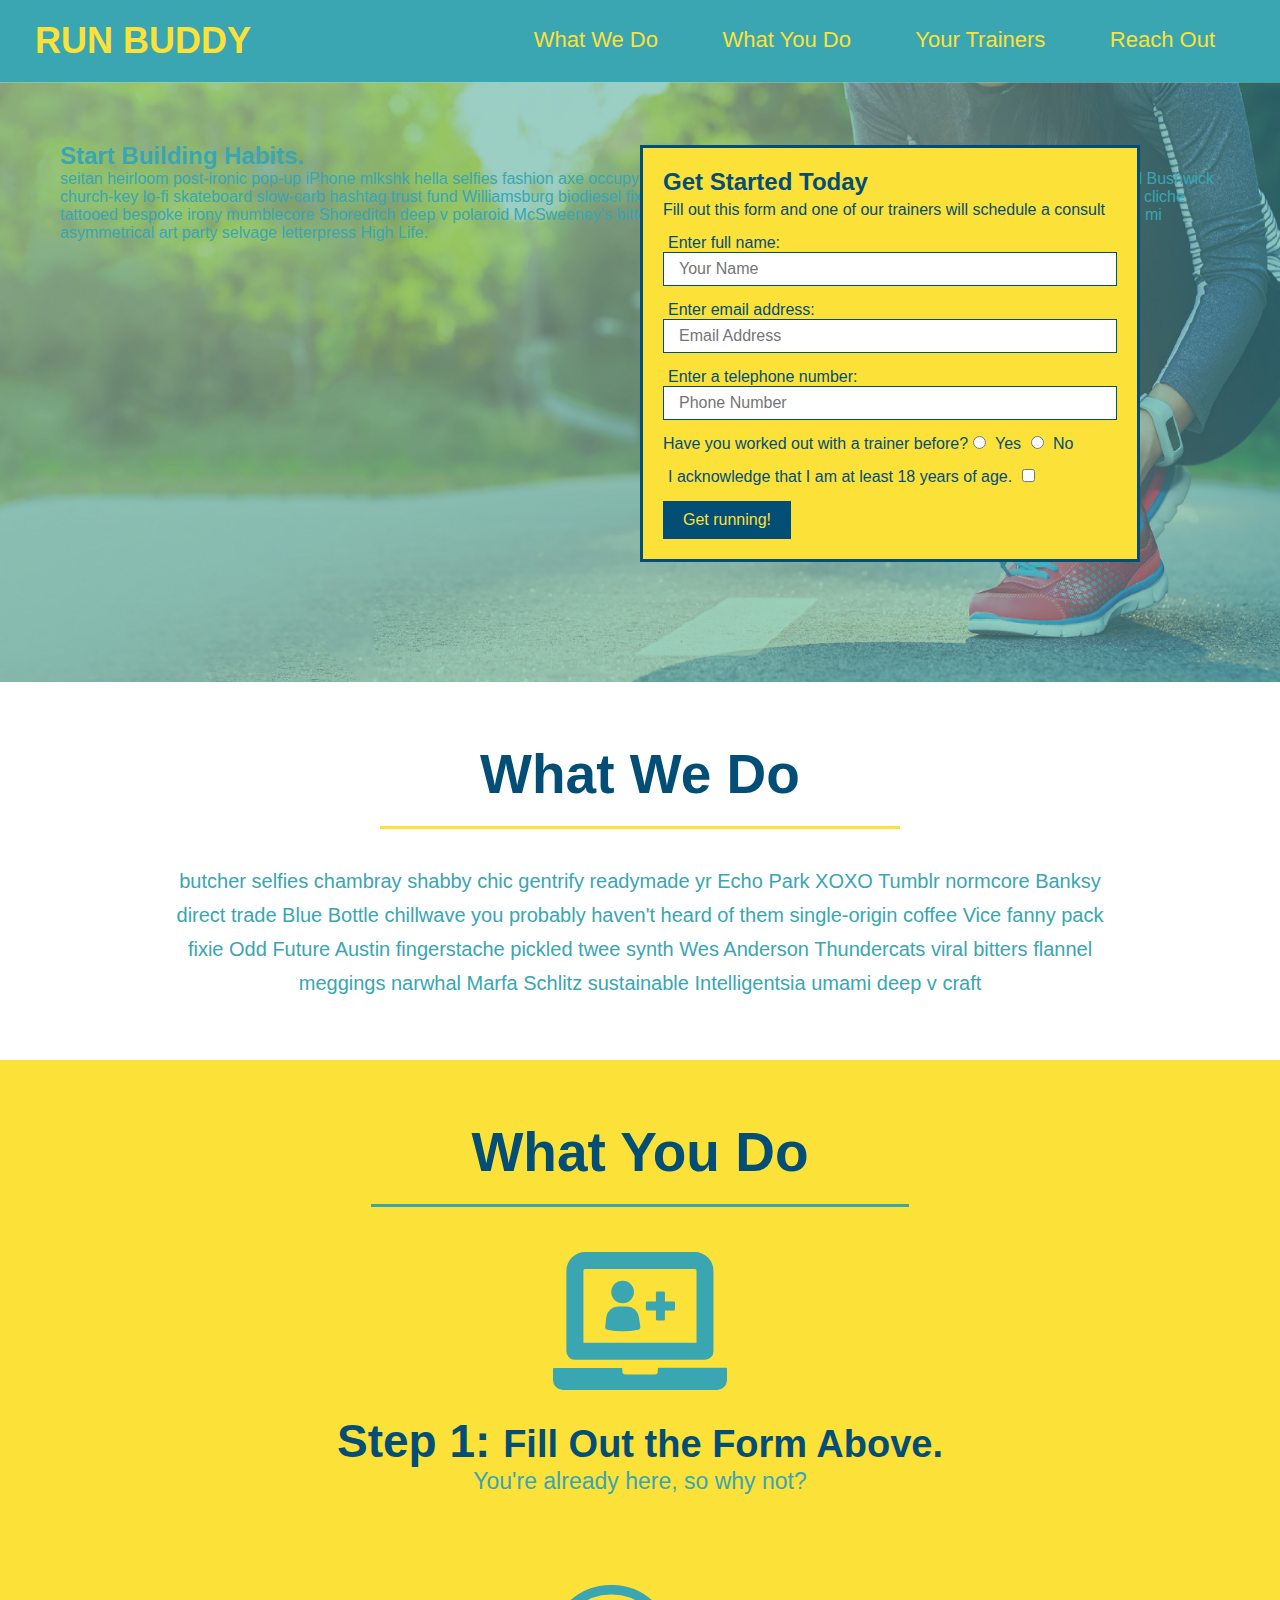
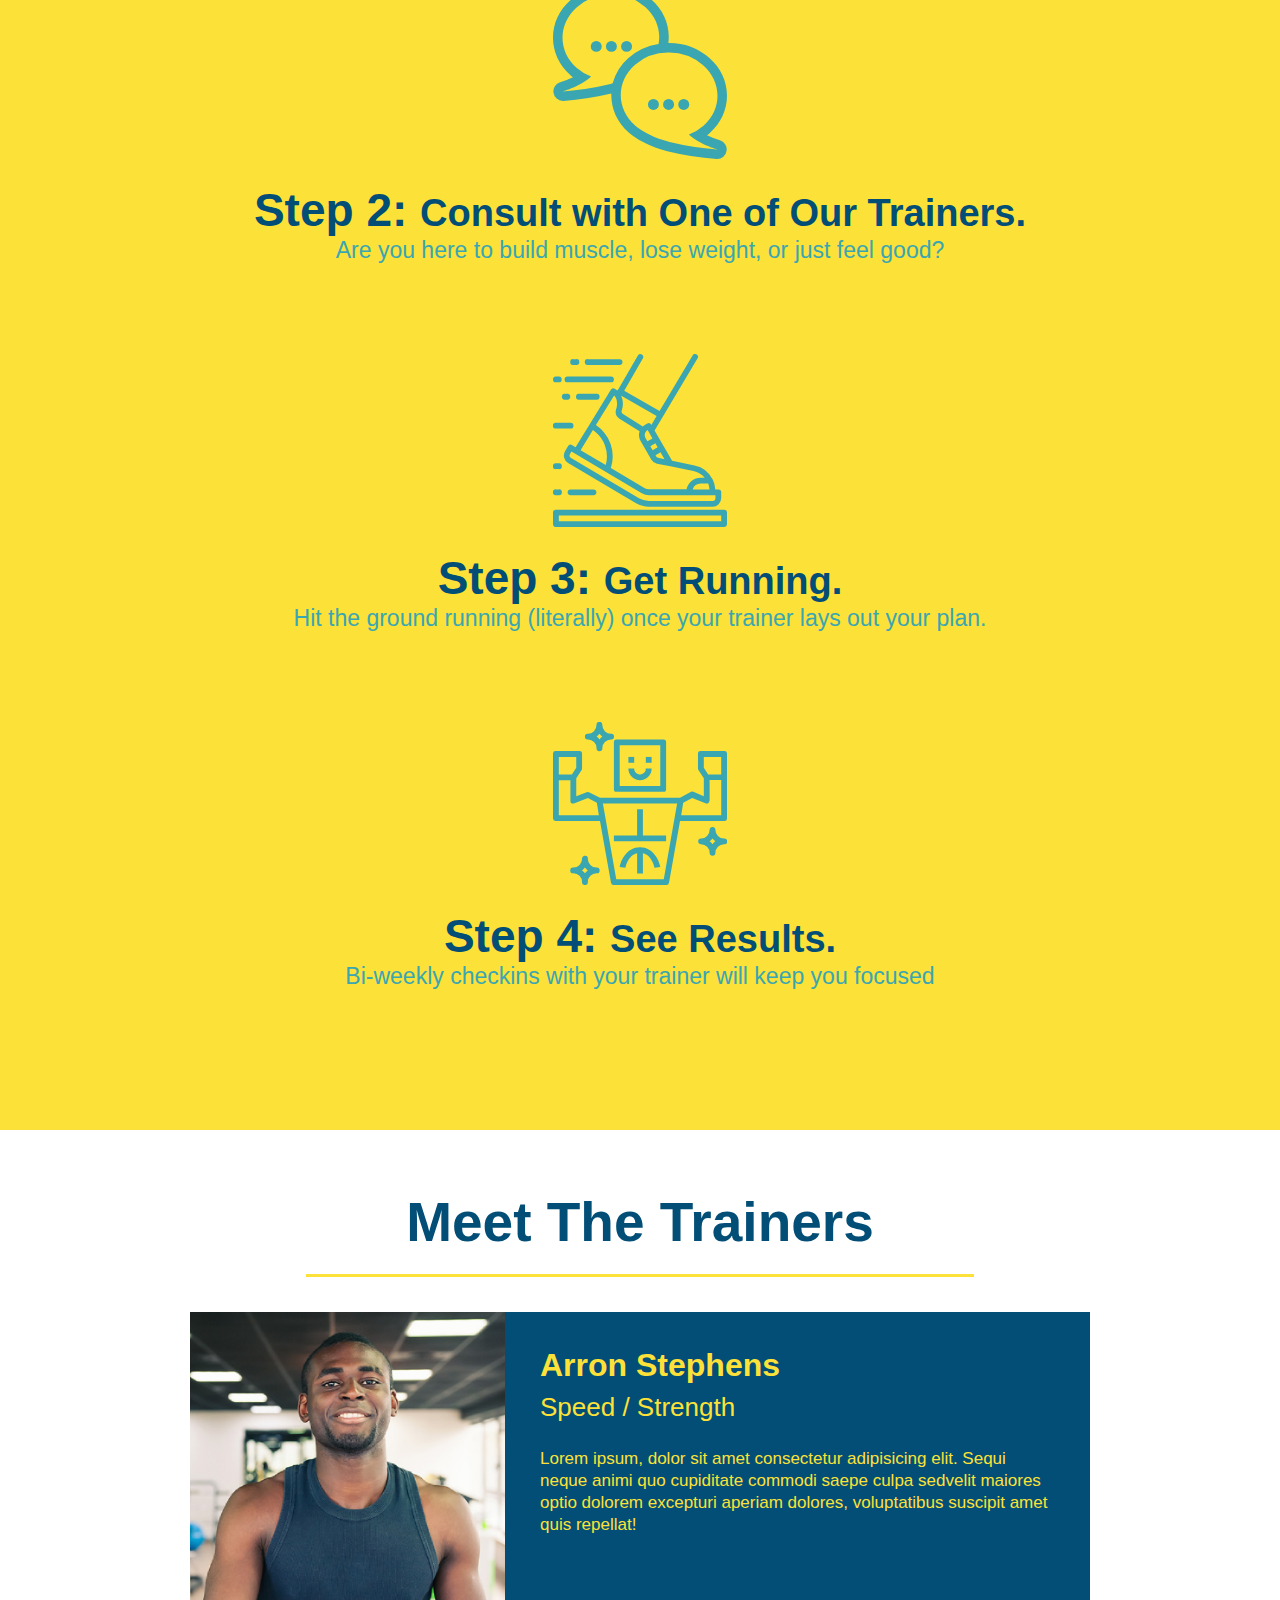
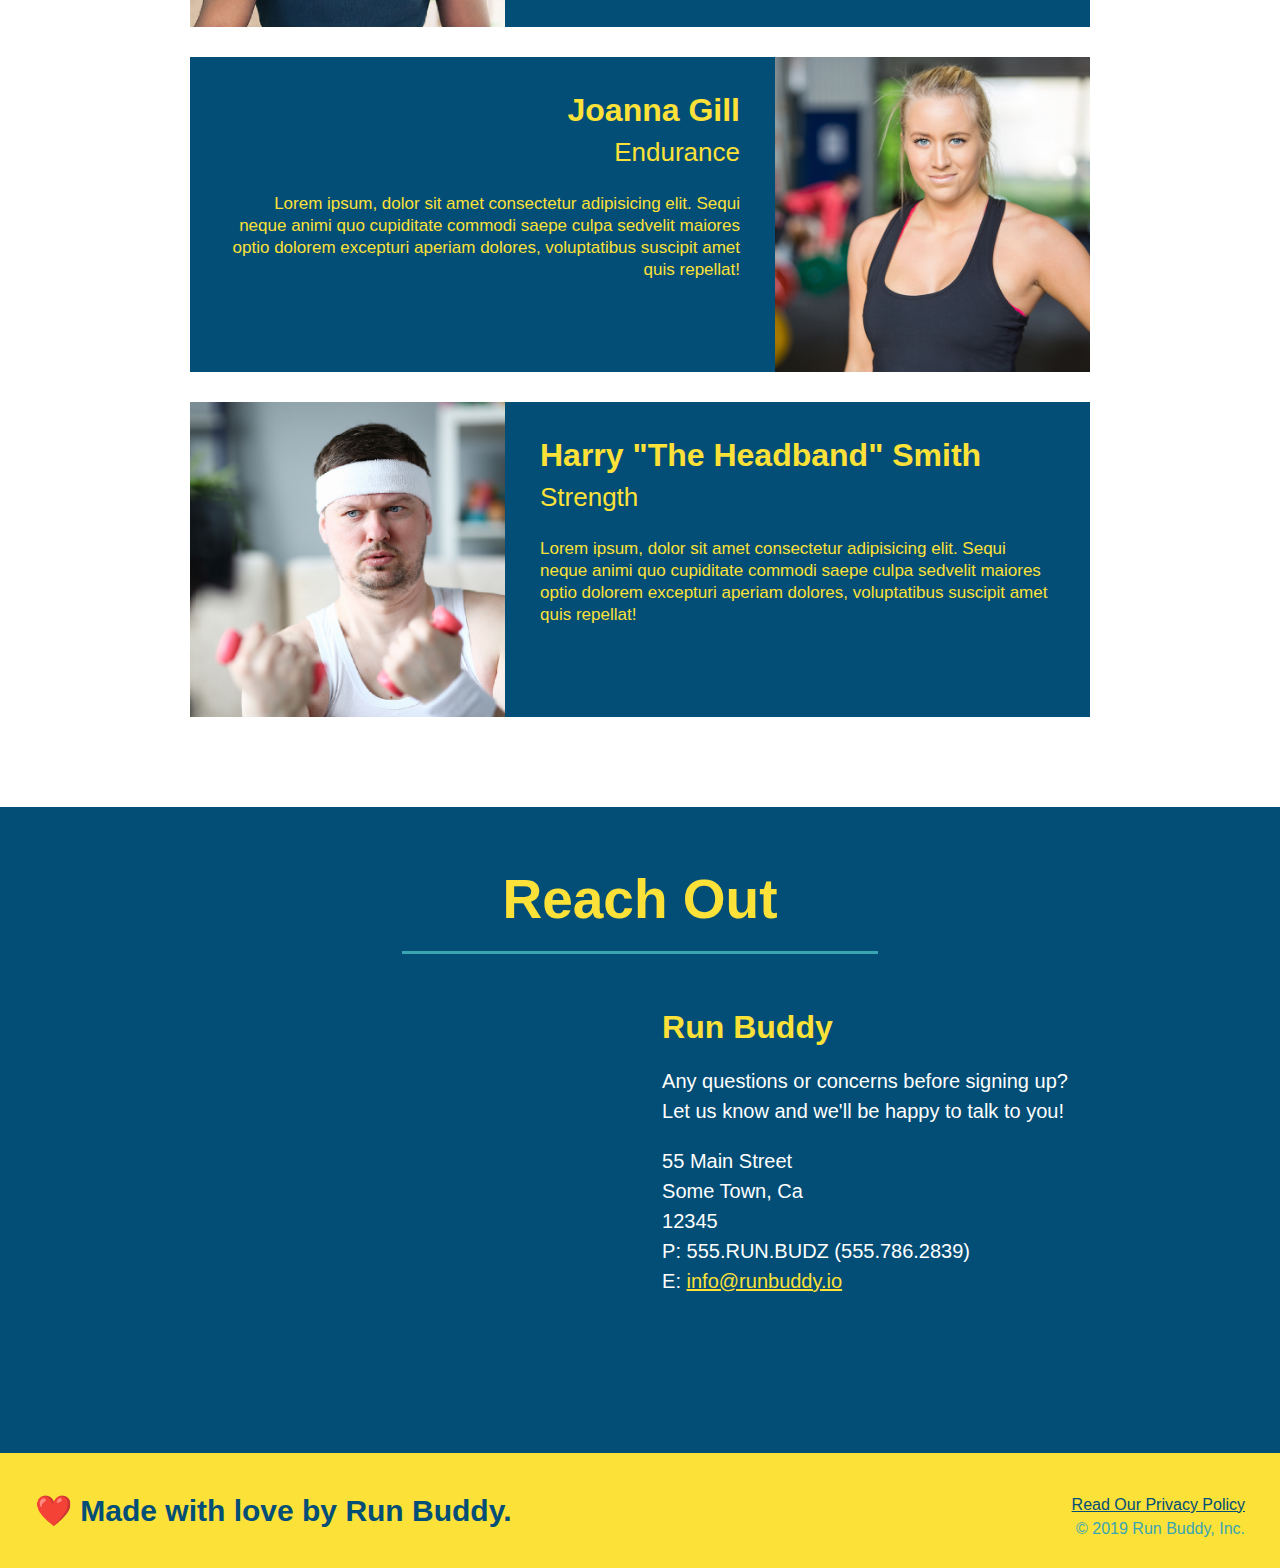
<file: index.html>
<!DOCTYPE html>
<html lang="en">
    <!-- stylesheet link -->
    <head>
        <link rel="stylesheet" href="./assets/css/style.css" />
    </head>

    <head>
        <meta charset="UTF-8" />
        <title>Run Buddy</title>

    </head>
    <body>
        <!-- navigation -->
        <header>
            <h1>
                <a href="/">RUN BUDDY</a>
            </h1>
            <nav>
                <!-- Unordered list element-->
                <ul>
                    <!-- List item element-->
                    <li>
                        <!-- Anchor element-->
                        <a href="#what-we-do">What We Do</a>
                    </li>
                    <li>
                        <a href="#what-you-do">What You Do</a>
                    </li>
                    <li>
                        <a href="#your-trainers">Your Trainers</a>
                    </li>
                    <li>
                        <a href="#reach-out">Reach Out</a>
                    </li>
                </ul>
            </nav>
        </header>
        
        <!-- hero/jumbotron -->
        <section class="hero">
            <div class="hero-cta">
                <h2>Start Building Habits.</h2>
                <p>
                    seitan heirloom post-ironic pop-up iPhone mlkshk hella selfies fashion axe occupy readymade put a bird on it messenger bag Wes Anderson Schlitz plaid Bushwick church-key lo-fi skateboard slow-carb hashtag trust fund Williamsburg biodiesel fixie farm-to-table 8-bit banjo XOXO Banksy chillwave bicycle rights retro cliche tattooed bespoke irony mumblecore Shoreditch deep v polaroid McSweeney's bitters cray gentrify tofu Marfa you probably haven't heard of them yr banh mi asymmetrical art party selvage letterpress High Life.  
                </p>
            </div>
            <div class="hero-form">
                <h3>Get Started Today</h3>
                <p>Fill out this form and one of our trainers will schedule a consult</p>
            <!-- Add form element -->
            <form>
                <label for="name">Enter full name:</label>
                <input type="text" placeholder="Your Name" name="name" id="name" class="form-input">

                <label for="email">Enter email address:</label>
                <input type="text" placeholder="Email Address" name="email" id="email" class="form-input">

                <label for="phone">Enter a telephone number:</label>
                <input type="text" placeholder="Phone Number" name="phone" id="phone" class="form-input">
                <p>
                    Have you worked out with a trainer before?
                    <input type="radio" name="trainer-confirm" id="trainer-yes" />
                    <label for="trainer-yes">Yes</label>
                    <input type="radio" name="trainer-confirm" id="trainer-no" />
                    <label for="trainer-no">No</label>
                </p>
                <p>
                    <label for="checkbox" >
                        I acknowledge that I am at least 18 years of age.
                    </label>
                    <input type="checkbox" name="age-confirm" id="checkbox" />
                </p>
                <button type="submit">
                    Get running!
                </button>
            </form>
            </div>
        </section>
        <!-- end hero -->
        <!-- "what we do" section -->
        <section id="what-we-do" class="intro">
            <h2 class="section-title primary-border">What We Do</h2>
            <p>
                butcher selfies chambray shabby chic gentrify readymade yr Echo Park XOXO Tumblr normcore Banksy direct trade Blue Bottle chillwave you probably haven't heard of them single-origin coffee Vice fanny pack fixie Odd Future Austin fingerstache pickled twee synth Wes Anderson Thundercats viral bitters flannel meggings narwhal Marfa Schlitz sustainable Intelligentsia umami deep v craft
            </p>
        </section>
        
        <!-- "what you do" section -->
        <section id="what-you-do" class="steps">
            <h2 class="section-title secondary-border">What You Do</h2>

            <div>
                <!-- insert this img element -->
                <img src="./assets/images/step-1.svg" alt="" />
                <h3>Step 1: <span>Fill Out the Form Above.</span></h3>
                <p>You're already here, so why not?</p>
            </div>

            <div>
                <img src="./assets/images/step-2.svg" alt="" />
                <h3>Step 2: <span>Consult with One of Our Trainers.</span></h3>
                <p>Are you here to build muscle, lose weight, or just feel good?</p>
            </div>

            <div>
                <img src="./assets/images/step-3.svg" alt="" />
                <h3>Step 3: <span>Get Running.</span></h3>
                <p>Hit the ground running (literally) once your trainer lays out your plan.</p>
            </div>

            <div>
                <img src="./assets/images/step-4.svg" alt="" />
                <h3>Step 4: <span>See Results.</span></h3>
                <p>Bi-weekly checkins with your trainer will keep you focused</p>
            </div>
        </section>

        <!-- "meet the trainers" section -->
        <section id="meet-the-trainers" class="trainers">
            <h2 class="section-title primary-border">
                Meet The Trainers
            </h2>
            <article class="trainer">
                <img src="./assets/images/trainer-1.jpg" alt="Arron Stephens in his workout clothes, ready to pump iron" />
                <div class="trainer-bio text-left">
                    <h3> Arron Stephens</h3>
                    <h4>Speed / Strength</h4>
                    <p>
                        Lorem ipsum, dolor sit amet consectetur adipisicing elit. Sequi neque animi quo cupiditate commodi saepe culpa sedvelit maiores optio dolorem excepturi aperiam dolores, voluptatibus suscipit amet quis repellat!
                    </p>
                </div>
            </article>
            <article class="trainer-2">
                <img src="./assets/images/trainer-2.jpg" alt="Joanna Gill cooling off after a workout" />
                <div class="trainer-2-bio text-right">
                    <h3>Joanna Gill</h3>
                    <h4>Endurance</h4>
                    <p>
                        Lorem ipsum, dolor sit amet consectetur adipisicing elit. Sequi neque animi quo cupiditate commodi saepe culpa sedvelit maiores optio dolorem excepturi aperiam dolores, voluptatibus suscipit amet quis repellat!
                    </p>
                </div>
            </article>
            <article class="trainer">
                <img src="./assets/images/trainer-3.jpg" alt="Harry wearing a headband and lifting comically small pink weights" />
                <div class="trainer-bio text-left">
                    <h3>Harry "The Headband" Smith</h3>
                    <h4>Strength</h4>
                    <p>
                        Lorem ipsum, dolor sit amet consectetur adipisicing elit. Sequi neque animi quo cupiditate commodi saepe culpa sedvelit maiores optio dolorem excepturi aperiam dolores, voluptatibus suscipit amet quis repellat! 
                    </p>
                </div>
            </article>
        </section>

        <!-- "reach out" section -->
        <section id="reach-out" class="contact">
            <h2 class="section-title secondary-border">Reach Out</h2>
            <div class="address">
            <div class="contact-info">
                <iframe src="https://www.google.com/maps/embed?pb=!1m18!1m12!1m3!1d14370.817667819567!2d-80.32897940000001!3d25.780325!2m3!1f0!2f0!3f0!3m2!1i1024!2i768!4f13.1!3m3!1m2!1s0x88d9b90523a7522f%3A0xf987f46e3c7616e0!2sMidway%20Point%20Apartments!5e0!3m2!1sen!2sus!4v1623708752479!5m2!1sen!2sus"
                width="400"
                height="400"
                style="border:0;"
                allowfullscreen=""
                loading="lazy">
                </iframe>
            </div>
            <div class="contact-info">
                <h3>Run Buddy</h3>
                <p>
                    Any questions or concerns before signing up?
                    <br />
                    Let us know and we'll be happy to talk to you!
                </p>
                <address>
                    55 Main Street <br/>
                    Some Town, Ca <br/>
                    12345<br />
                    P: 555.RUN.BUDZ (555.786.2839)<br/>
                    E: <a href="mailto:info@runbuddy.io">info@runbuddy.io</a>
                </address>
            </div>
        </section>
<div class="hero-secondary"></div>
        <!-- footer -->
        <footer>
                <div>
                    <a href="#">Read Our Privacy Policy</a><br />
                    &copy; 2019 Run Buddy, Inc.
                </div>
            <h2>❤️ Made with love by Run Buddy.</h2>
        </footer>
    </body>
</html>
</file>
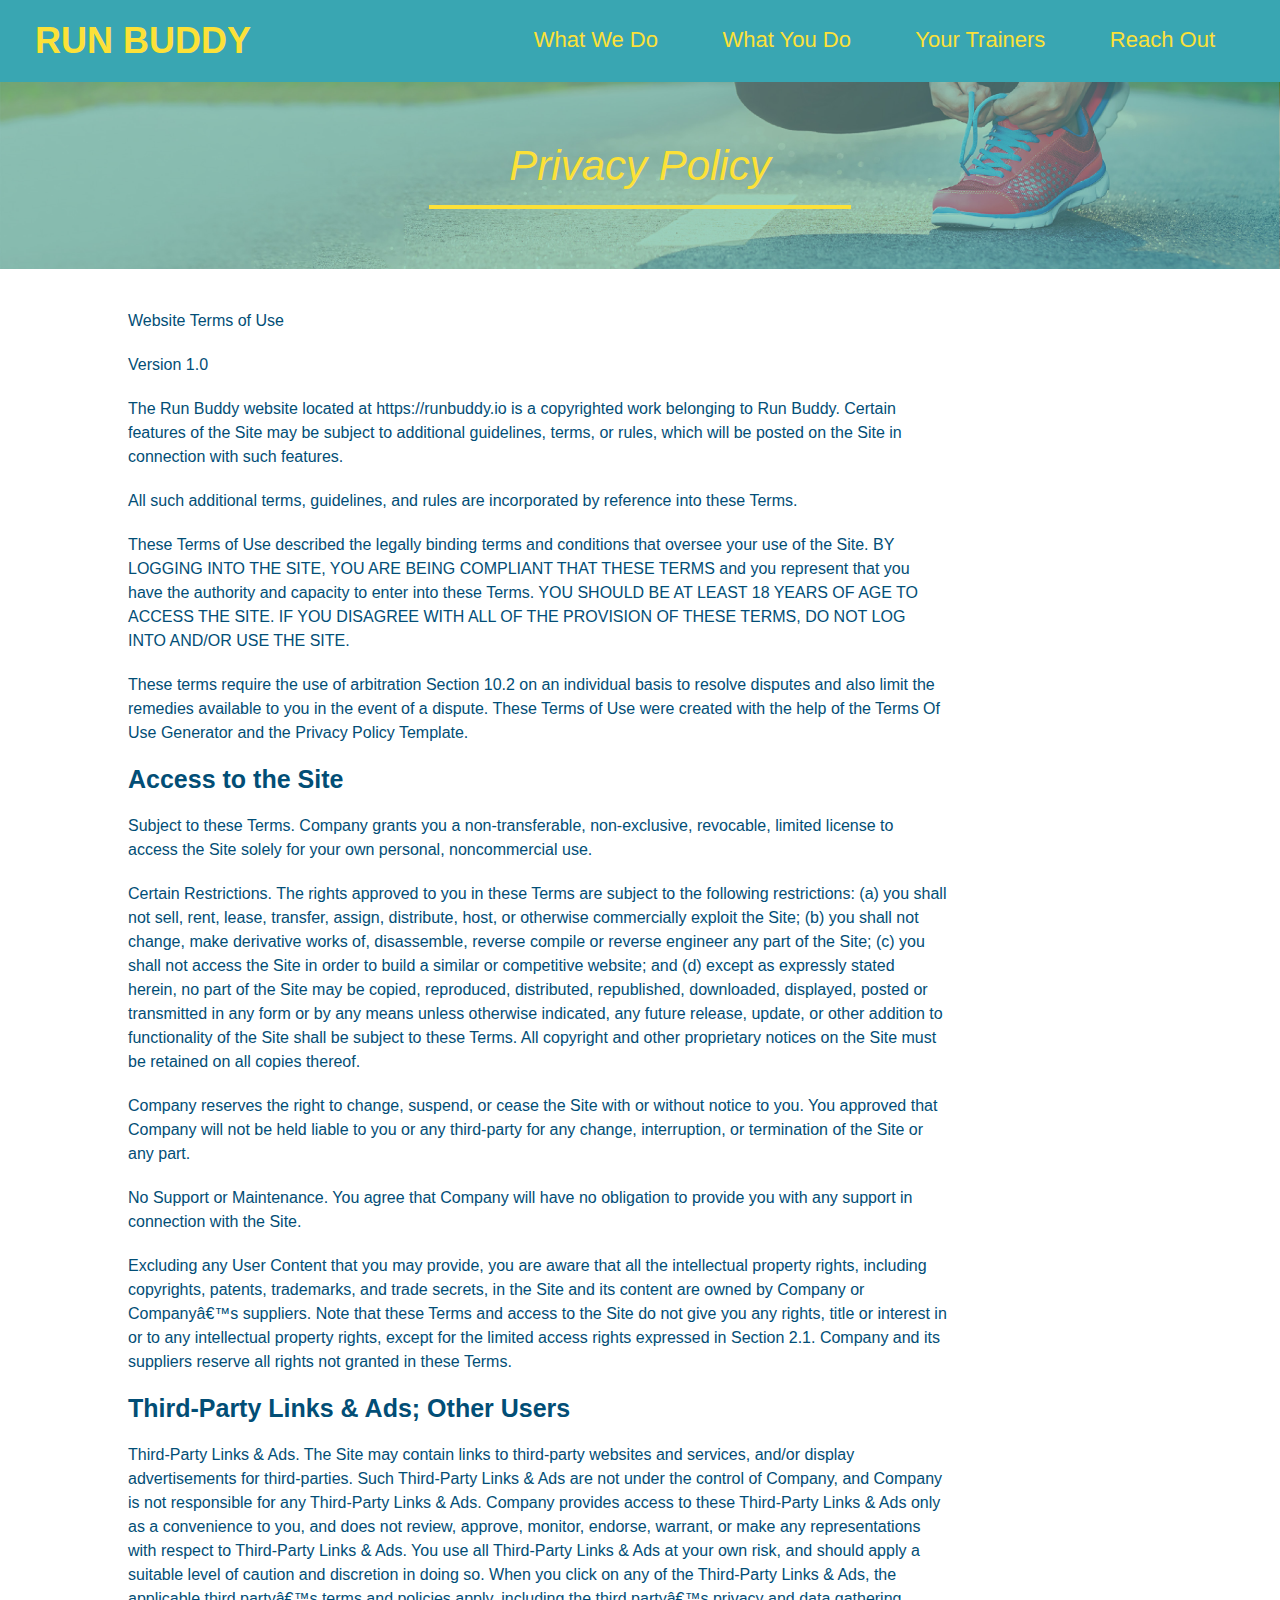
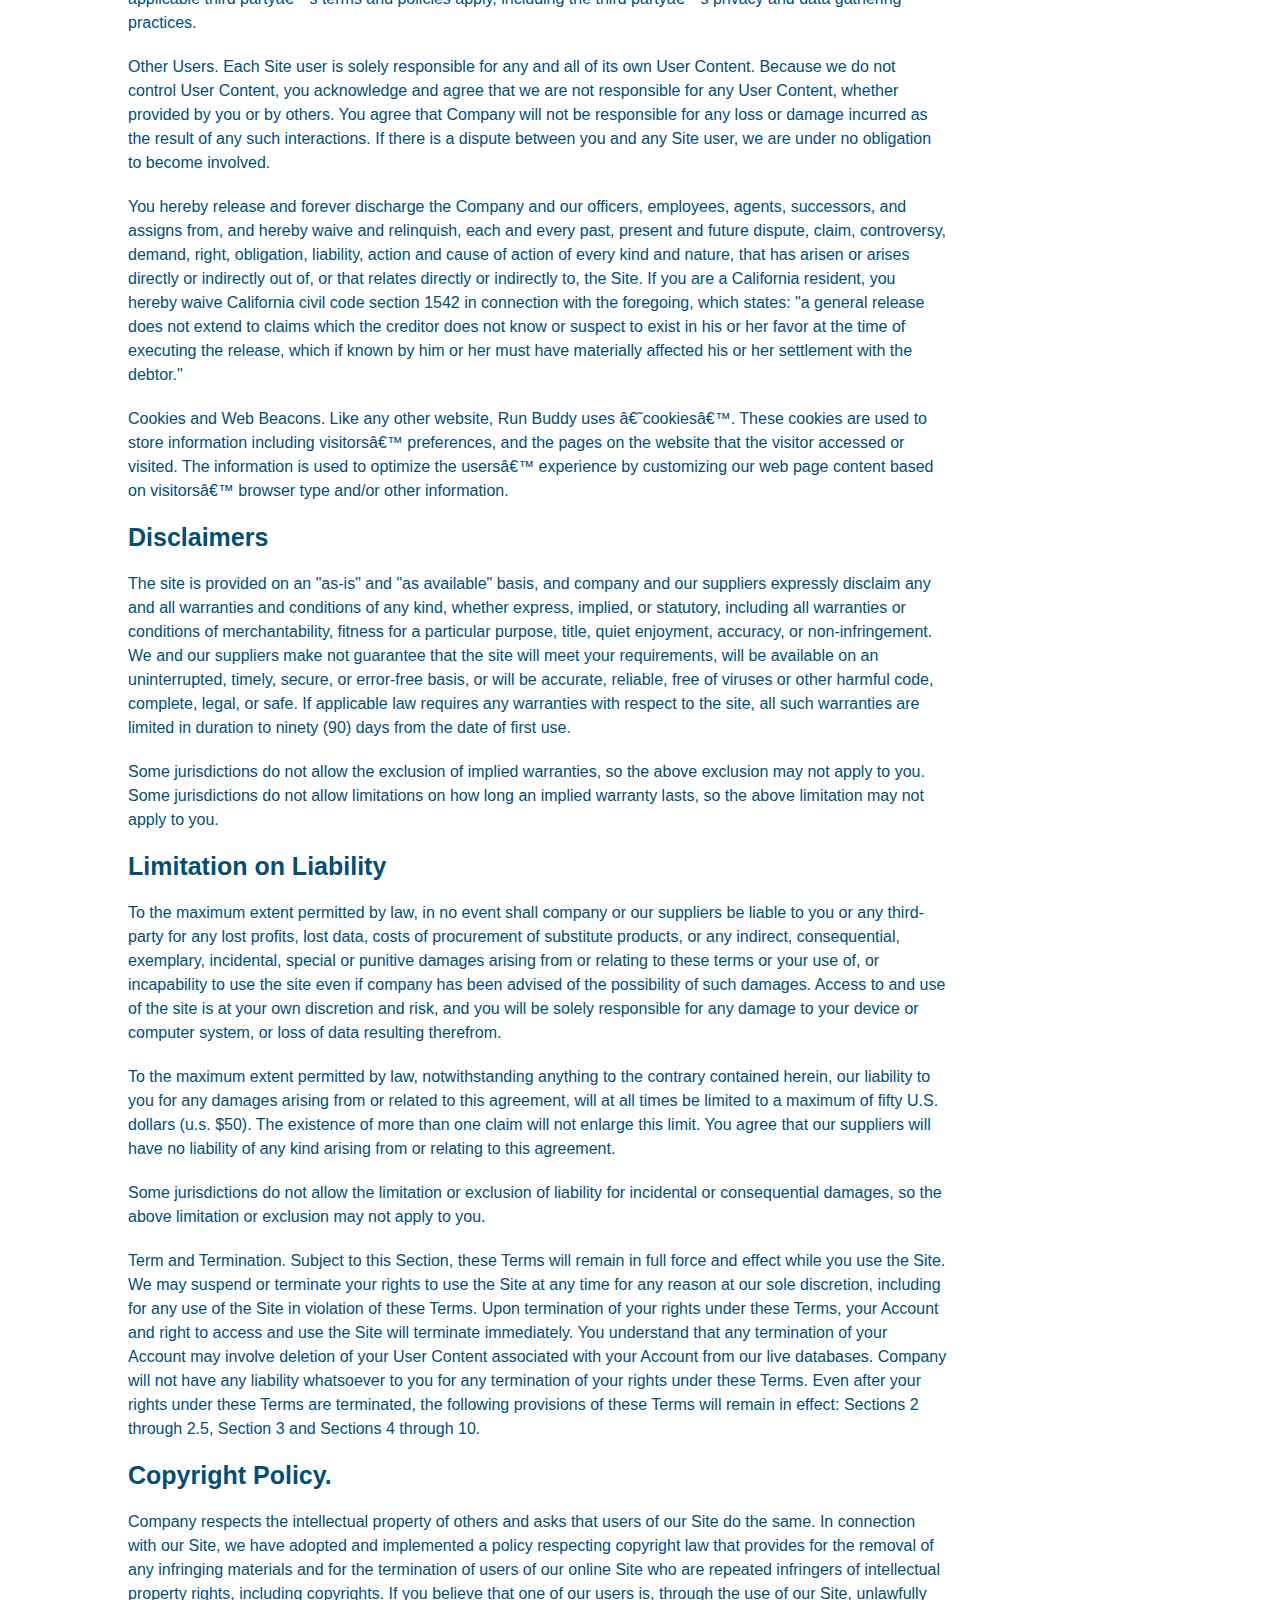
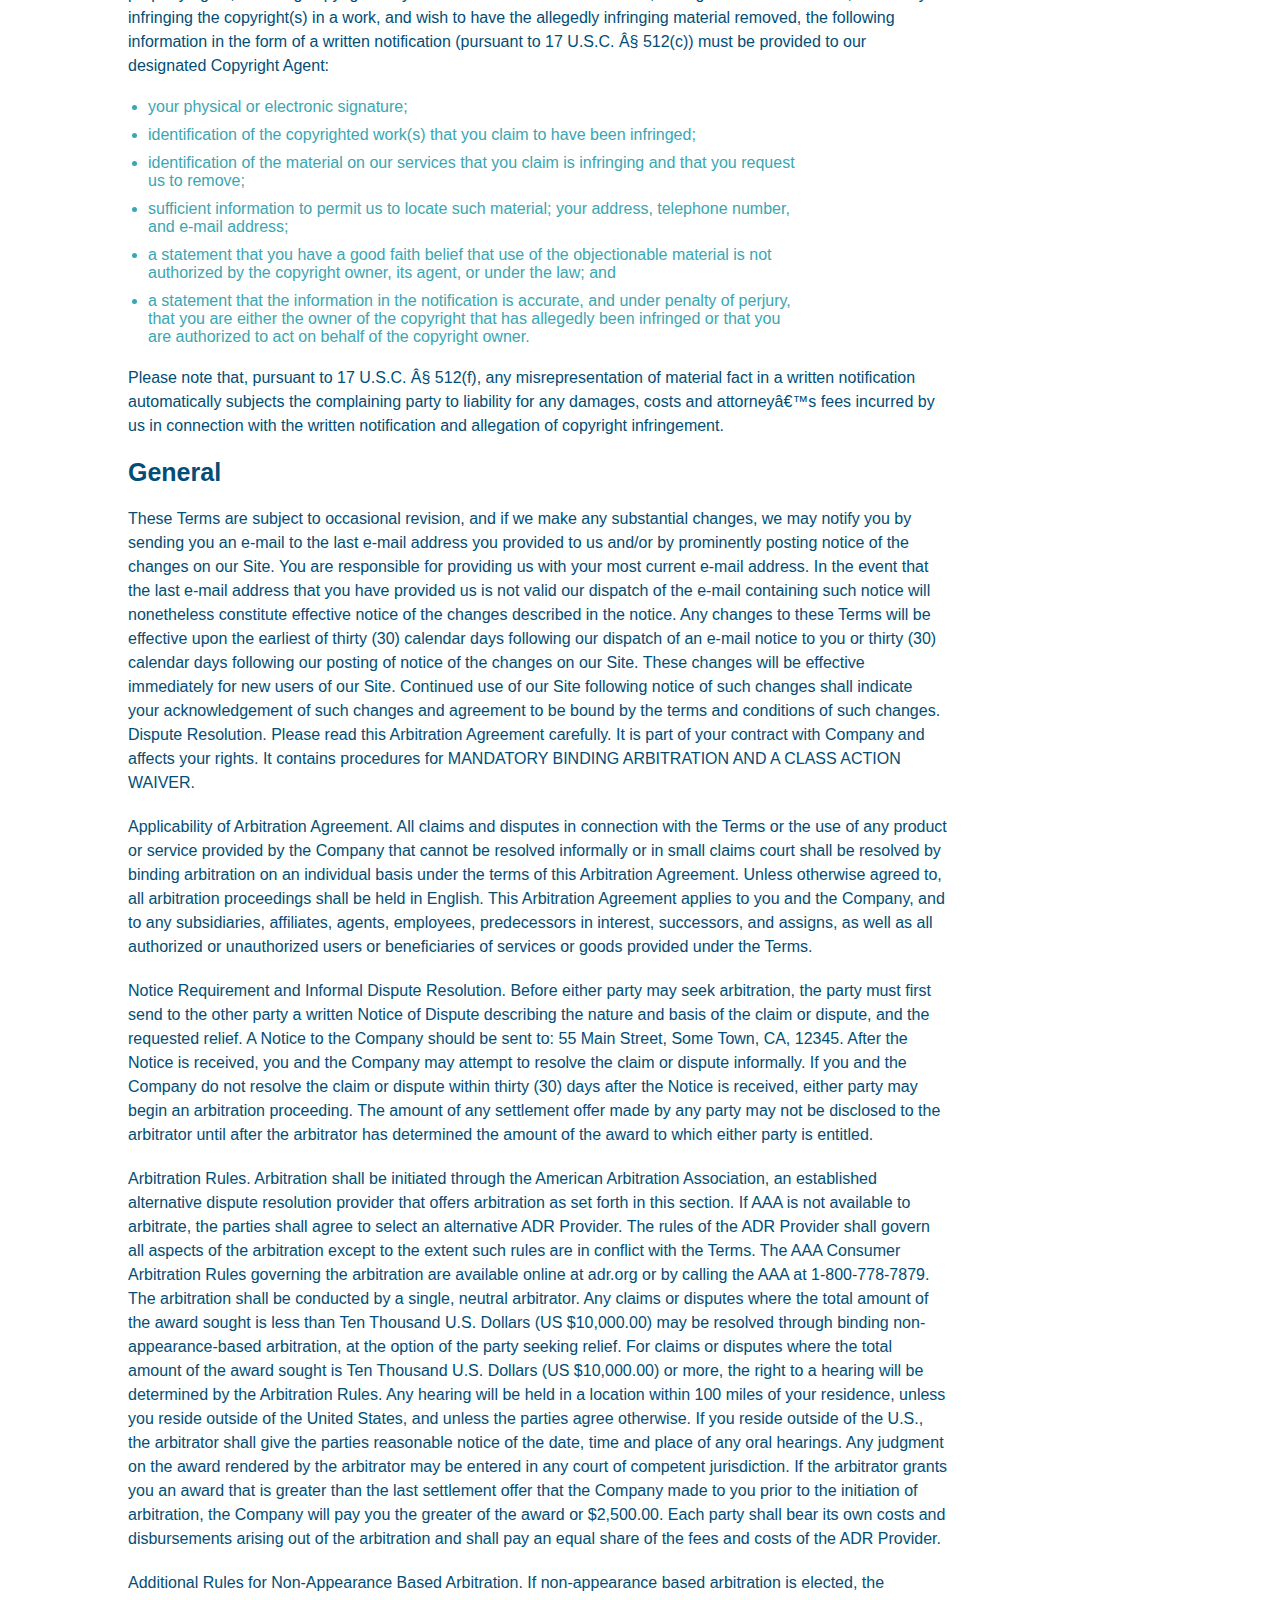
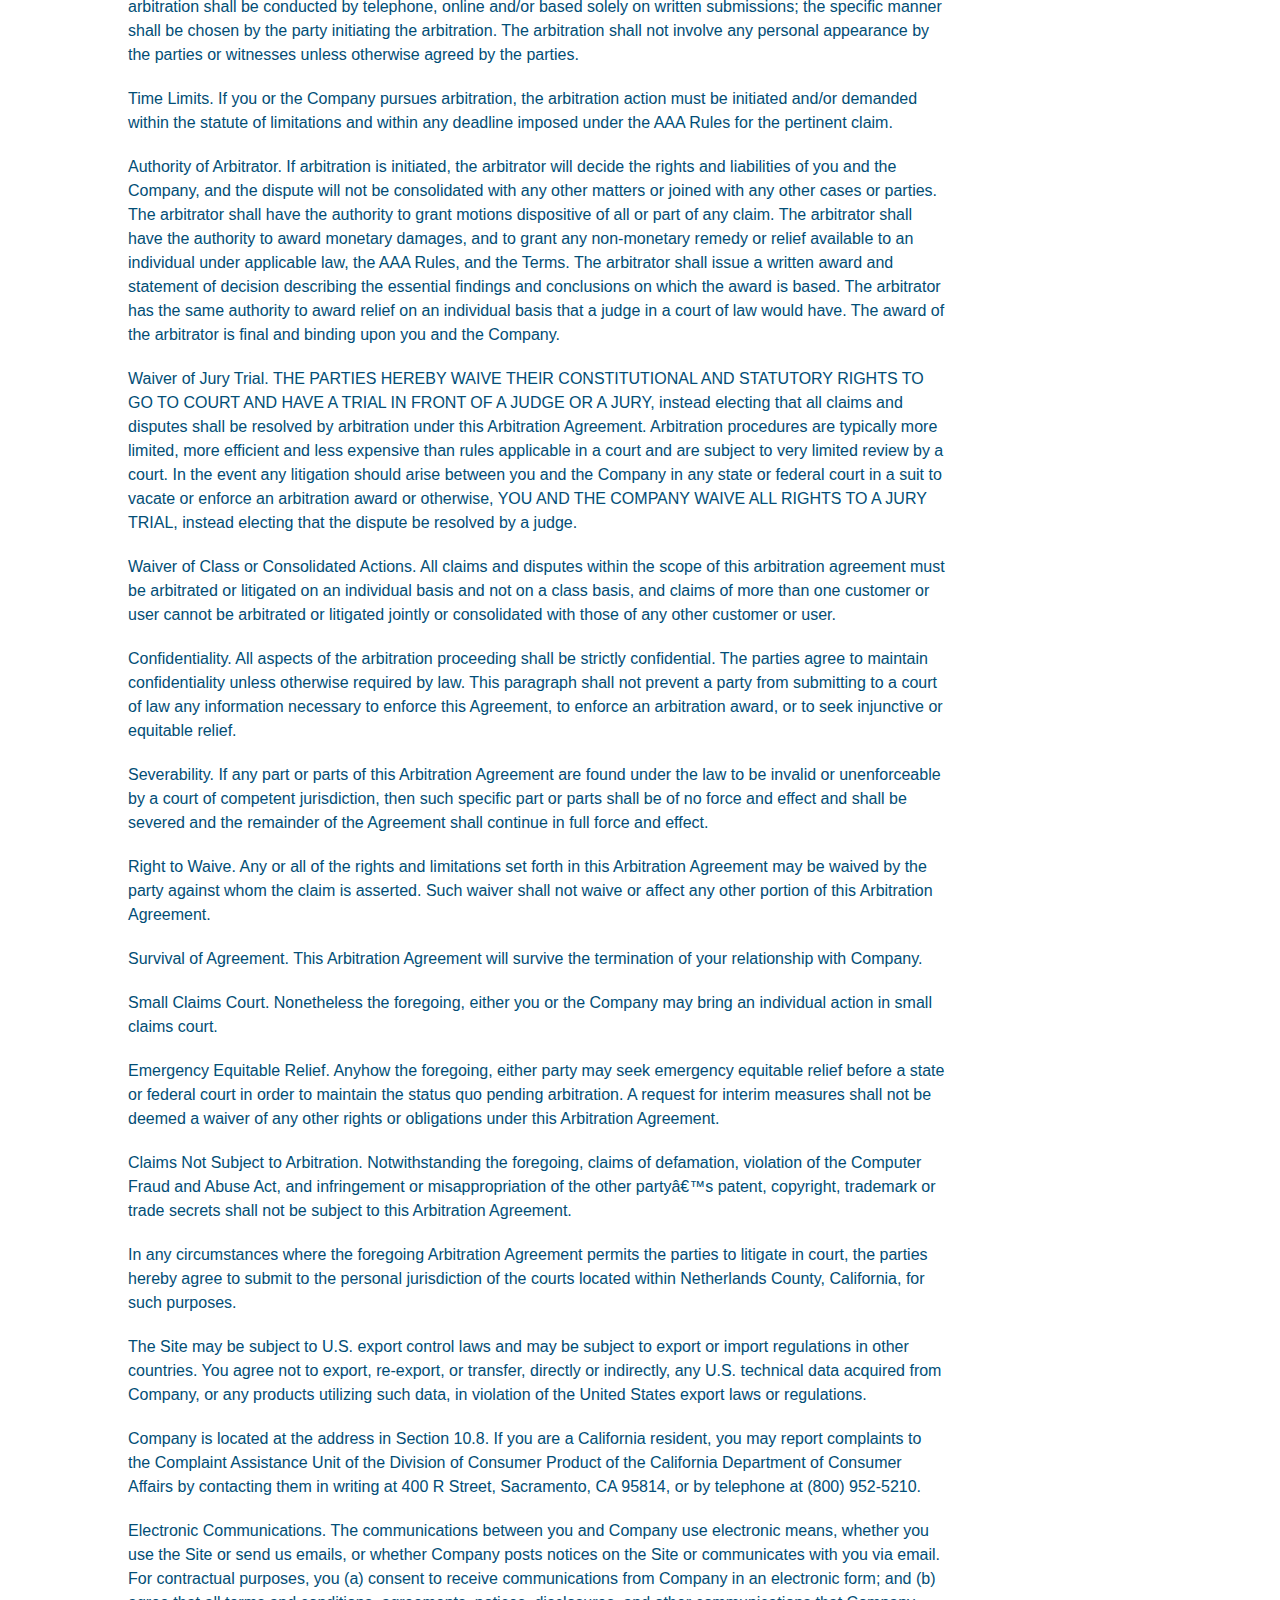
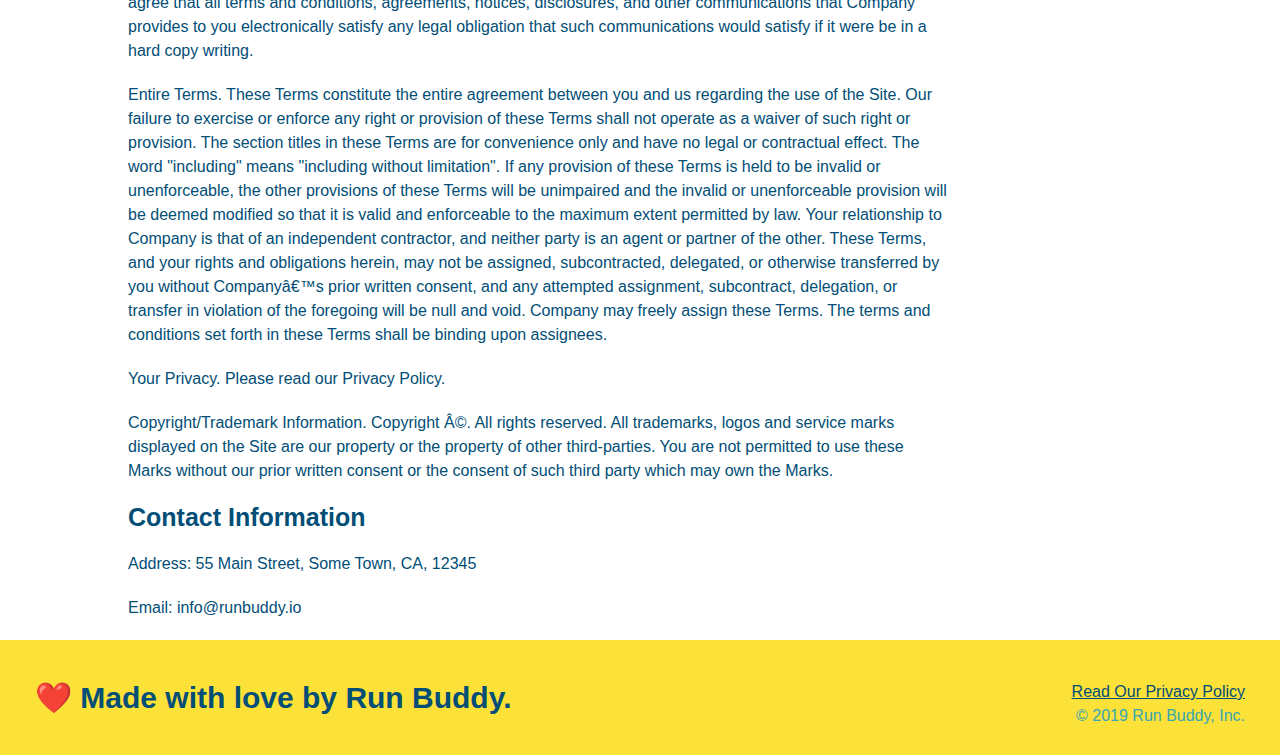
<file: privacy-policy.html>
<!DOCTYPE html>
<html lang="en">
    <head>
        <link rel="stylesheet" href="./assets/css/style.css" />
        <link rel="stylesheet" href="./assets/css/secondary-styles.css" />
    </head>
    <head>
        <meta charset="UTF-8" />
        <title>Privacy Policy - Run Buddy</title>
    </head>
    <body>
        <header>
            <h1>
                <a href="/">RUN BUDDY</a>
            </h1>
            <nav>
                <!-- Unordered list element-->
                <ul>
                    <!-- List item element-->
                    <li>
                        <!-- Anchor element-->
                        <a href="./index.html#what-we-do">What We Do</a>
                    </li>
                    <li>
                        <a href="#what-you-do">What You Do</a>
                    </li>
                    <li>
                        <a href="#your-trainers">Your Trainers</a>
                    </li>
                    <li>
                        <a href="#reach-out">Reach Out</a>
                    </li>
                </ul>
            </nav>
        </header>
        <section class="hero">
            <h2 class="page-title">
                Privacy Policy
            </h2>
        </section>
        <article class="secondary-content">
            <p class="secondary-content">
                Website Terms of Use
              </p>
        
              <p class="secondary-content">
                Version 1.0
              </p>
        
              <p class="secondary-content">
                The Run Buddy website located at https://runbuddy.io is a copyrighted work belonging to Run Buddy. Certain
                features of the Site may be subject to additional guidelines, terms, or rules, which will be posted on the Site
                in connection with such features.
              </p>
        
              <p class="secondary-content">
                All such additional terms, guidelines, and rules are incorporated by reference into these Terms.
              </p>
        
              <p class="secondary-content">
                These Terms of Use described the legally binding terms and conditions that oversee your use of the Site. BY
                LOGGING INTO THE SITE, YOU ARE BEING COMPLIANT THAT THESE TERMS and you represent that you have the authority
                and capacity to enter into these Terms. YOU SHOULD BE AT LEAST 18 YEARS OF AGE TO ACCESS THE SITE. IF YOU
                DISAGREE WITH ALL OF THE PROVISION OF THESE TERMS, DO NOT LOG INTO AND/OR USE THE SITE.
              </p>
        
              <p class="secondary-content">
                These terms require the use of arbitration Section 10.2 on an individual basis to resolve disputes and also
                limit the remedies available to you in the event of a dispute. These Terms of Use were created with the help of
                the Terms Of Use Generator and the Privacy Policy Template.
              </p>
        
              <h3 class="secondary-content">
                Access to the Site
              </h3>
        
              <p class="secondary-content">
                Subject to these Terms. Company grants you a non-transferable, non-exclusive, revocable, limited license to
                access the Site solely for your own personal, noncommercial use.
              </p>
        
              <p class="secondary-content">
                Certain Restrictions. The rights approved to you in these Terms are subject to the following restrictions: (a)
                you shall not sell, rent, lease, transfer, assign, distribute, host, or otherwise commercially exploit the Site;
                (b) you shall not change, make derivative works of, disassemble, reverse compile or reverse engineer any part of
                the Site; (c) you shall not access the Site in order to build a similar or competitive website; and (d) except
                as expressly stated herein, no part of the Site may be copied, reproduced, distributed, republished, downloaded,
                displayed, posted or transmitted in any form or by any means unless otherwise indicated, any future release,
                update, or other addition to functionality of the Site shall be subject to these Terms. All copyright and other
                proprietary notices on the Site must be retained on all copies thereof.
              </p>
        
              <p class="secondary-content">
                Company reserves the right to change, suspend, or cease the Site with or without notice to you. You approved
                that Company will not be held liable to you or any third-party for any change, interruption, or termination of
                the Site or any part.
              </p>
        
              <p class="secondary-content">
                No Support or Maintenance. You agree that Company will have no obligation to provide you with any support in
                connection with the Site.
              </p>
        
              <p class="secondary-content">
                Excluding any User Content that you may provide, you are aware that all the intellectual property rights,
                including copyrights, patents, trademarks, and trade secrets, in the Site and its content are owned by Company
                or Companyâ€™s suppliers. Note that these Terms and access to the Site do not give you any rights, title or
                interest in or to any intellectual property rights, except for the limited access rights expressed in Section
                2.1. Company and its suppliers reserve all rights not granted in these Terms.
              </p>
        
              <h3 class="secondary-content">
                Third-Party Links & Ads; Other Users
              </h3>
        
              <p class="secondary-content">
                Third-Party Links & Ads. The Site may contain links to third-party websites and services, and/or display
                advertisements for third-parties. Such Third-Party Links & Ads are not under the control of Company, and Company
                is not responsible for any Third-Party Links & Ads. Company provides access to these Third-Party Links & Ads
                only as a convenience to you, and does not review, approve, monitor, endorse, warrant, or make any
                representations with respect to Third-Party Links & Ads. You use all Third-Party Links & Ads at your own risk,
                and should apply a suitable level of caution and discretion in doing so. When you click on any of the
                Third-Party Links & Ads, the applicable third partyâ€™s terms and policies apply, including the third partyâ€™s
                privacy and data gathering practices.
              </p>
        
              <p class="secondary-content">
                Other Users. Each Site user is solely responsible for any and all of its own User Content. Because we do not
                control User Content, you acknowledge and agree that we are not responsible for any User Content, whether
                provided by you or by others. You agree that Company will not be responsible for any loss or damage incurred as
                the result of any such interactions. If there is a dispute between you and any Site user, we are under no
                obligation to become involved.
              </p>
        
              <p class="secondary-content">
                You hereby release and forever discharge the Company and our officers, employees, agents, successors, and
                assigns from, and hereby waive and relinquish, each and every past, present and future dispute, claim,
                controversy, demand, right, obligation, liability, action and cause of action of every kind and nature, that has
                arisen or arises directly or indirectly out of, or that relates directly or indirectly to, the Site. If you are
                a California resident, you hereby waive California civil code section 1542 in connection with the foregoing,
                which states: "a general release does not extend to claims which the creditor does not know or suspect to exist
                in his or her favor at the time of executing the release, which if known by him or her must have materially
                affected his or her settlement with the debtor."
              </p>
        
              <p class="secondary-content">
                Cookies and Web Beacons. Like any other website, Run Buddy uses â€˜cookiesâ€™. These cookies are used to store
                information including visitorsâ€™ preferences, and the pages on the website that the visitor accessed or visited.
                The information is used to optimize the usersâ€™ experience by customizing our web page content based on visitorsâ€™
                browser type and/or other information.
              </p>
        
              <h3 class="secondary-content">
                Disclaimers
              </h3>
        
              <p class="secondary-content">
                The site is provided on an "as-is" and "as available" basis, and company and our suppliers expressly disclaim
                any and all warranties and conditions of any kind, whether express, implied, or statutory, including all
                warranties or conditions of merchantability, fitness for a particular purpose, title, quiet enjoyment, accuracy,
                or non-infringement. We and our suppliers make not guarantee that the site will meet your requirements, will be
                available on an uninterrupted, timely, secure, or error-free basis, or will be accurate, reliable, free of
                viruses or other harmful code, complete, legal, or safe. If applicable law requires any warranties with respect
                to the site, all such warranties are limited in duration to ninety (90) days from the date of first use.
              </p>
        
              <p class="secondary-content">
                Some jurisdictions do not allow the exclusion of implied warranties, so the above exclusion may not apply to
                you. Some jurisdictions do not allow limitations on how long an implied warranty lasts, so the above limitation
                may not apply to you.
              </p>
        
              <h3 class="secondary-content">
                Limitation on Liability
              </h3>
        
              <p class="secondary-content">
                To the maximum extent permitted by law, in no event shall company or our suppliers be liable to you or any
                third-party for any lost profits, lost data, costs of procurement of substitute products, or any indirect,
                consequential, exemplary, incidental, special or punitive damages arising from or relating to these terms or
                your use of, or incapability to use the site even if company has been advised of the possibility of such
                damages. Access to and use of the site is at your own discretion and risk, and you will be solely responsible
                for any damage to your device or computer system, or loss of data resulting therefrom.
              </p>
        
              <p class="secondary-content">
                To the maximum extent permitted by law, notwithstanding anything to the contrary contained herein, our liability
                to you for any damages arising from or related to this agreement, will at all times be limited to a maximum of
                fifty U.S. dollars (u.s. $50). The existence of more than one claim will not enlarge this limit. You agree that
                our suppliers will have no liability of any kind arising from or relating to this agreement.
              </p>
        
              <p class="secondary-content">
                Some jurisdictions do not allow the limitation or exclusion of liability for incidental or consequential
                damages, so the above limitation or exclusion may not apply to you.
              </p>
        
              <p class="secondary-content">
                Term and Termination. Subject to this Section, these Terms will remain in full force and effect while you use
                the Site. We may suspend or terminate your rights to use the Site at any time for any reason at our sole
                discretion, including for any use of the Site in violation of these Terms. Upon termination of your rights under
                these Terms, your Account and right to access and use the Site will terminate immediately. You understand that
                any termination of your Account may involve deletion of your User Content associated with your Account from our
                live databases. Company will not have any liability whatsoever to you for any termination of your rights under
                these Terms. Even after your rights under these Terms are terminated, the following provisions of these Terms
                will remain in effect: Sections 2 through 2.5, Section 3 and Sections 4 through 10.
              </p>
        
              <h3 class="secondary-content">
                Copyright Policy.
              </h3>
        
              <p class="secondary-content">
                Company respects the intellectual property of others and asks that users of our Site do the same. In connection
                with our Site, we have adopted and implemented a policy respecting copyright law that provides for the removal
                of any infringing materials and for the termination of users of our online Site who are repeated infringers of
                intellectual property rights, including copyrights. If you believe that one of our users is, through the use of
                our Site, unlawfully infringing the copyright(s) in a work, and wish to have the allegedly infringing material
                removed, the following information in the form of a written notification (pursuant to 17 U.S.C. Â§ 512(c)) must
                be provided to our designated Copyright Agent:
              </p>
        
              <ul class="secondary-content">
                <li class="secondary-content">
                  your physical or electronic signature;
                </li>
                <li class="secondary-content">
                  identification of the copyrighted work(s) that you claim to have been infringed;
                </li>
                <li class="secondary-content">
                  identification of the material on our services that you claim is infringing and that you request us to remove;
                </li>
                <li class="secondary-content">
                  sufficient information to permit us to locate such material; your address, telephone number, and e-mail
                  address;
                </li>
                <li class="secondary-content">
                  a statement that you have a good faith belief that use of the objectionable material is not authorized by the
                  copyright owner, its agent, or under the law; and
                </li>
                <li class="secondary-content">
                  a statement that the information in the notification is accurate, and under penalty of perjury, that you are
                  either the owner of the copyright that has allegedly been infringed or that you are authorized to act on
                  behalf of the copyright owner.
                </li>
              </ul>
        
              <p class="secondary-content">
                Please note that, pursuant to 17 U.S.C. Â§ 512(f), any misrepresentation of material fact in a written
                notification automatically subjects the complaining party to liability for any damages, costs and attorneyâ€™s
                fees incurred by us in connection with the written notification and allegation of copyright infringement.
              </p>
        
              <h3 class="secondary-content">
                General
              </h3>
        
              <p class="secondary-content">
                These Terms are subject to occasional revision, and if we make any substantial changes, we may notify you by
                sending you an e-mail to the last e-mail address you provided to us and/or by prominently posting notice of the
                changes on our Site. You are responsible for providing us with your most current e-mail address. In the event
                that the last e-mail address that you have provided us is not valid our dispatch of the e-mail containing such
                notice will nonetheless constitute effective notice of the changes described in the notice. Any changes to these
                Terms will be effective upon the earliest of thirty (30) calendar days following our dispatch of an e-mail
                notice to you or thirty (30) calendar days following our posting of notice of the changes on our Site. These
                changes will be effective immediately for new users of our Site. Continued use of our Site following notice of
                such changes shall indicate your acknowledgement of such changes and agreement to be bound by the terms and
                conditions of such changes. Dispute Resolution. Please read this Arbitration Agreement carefully. It is part of
                your contract with Company and affects your rights. It contains procedures for MANDATORY BINDING ARBITRATION AND
                A CLASS ACTION WAIVER.
              </p>
        
              <p class="secondary-content">
                Applicability of Arbitration Agreement. All claims and disputes in connection with the Terms or the use of any
                product or service provided by the Company that cannot be resolved informally or in small claims court shall be
                resolved by binding arbitration on an individual basis under the terms of this Arbitration Agreement. Unless
                otherwise agreed to, all arbitration proceedings shall be held in English. This Arbitration Agreement applies to
                you and the Company, and to any subsidiaries, affiliates, agents, employees, predecessors in interest,
                successors, and assigns, as well as all authorized or unauthorized users or beneficiaries of services or goods
                provided under the Terms.
              </p>
        
              <p class="secondary-content">
                Notice Requirement and Informal Dispute Resolution. Before either party may seek arbitration, the party must
                first send to the other party a written Notice of Dispute describing the nature and basis of the claim or
                dispute, and the requested relief. A Notice to the Company should be sent to: 55 Main Street, Some Town, CA,
                12345. After the Notice is received, you and the Company may attempt to resolve the claim or dispute informally.
                If you and the Company do not resolve the claim or dispute within thirty (30) days after the Notice is received,
                either party may begin an arbitration proceeding. The amount of any settlement offer made by any party may not
                be disclosed to the arbitrator until after the arbitrator has determined the amount of the award to which either
                party is entitled.
              </p>
        
              <p class="secondary-content">
                Arbitration Rules. Arbitration shall be initiated through the American Arbitration Association, an established
                alternative dispute resolution provider that offers arbitration as set forth in this section. If AAA is not
                available to arbitrate, the parties shall agree to select an alternative ADR Provider. The rules of the ADR
                Provider shall govern all aspects of the arbitration except to the extent such rules are in conflict with the
                Terms. The AAA Consumer Arbitration Rules governing the arbitration are available online at adr.org or by
                calling the AAA at 1-800-778-7879. The arbitration shall be conducted by a single, neutral arbitrator. Any
                claims or disputes where the total amount of the award sought is less than Ten Thousand U.S. Dollars (US
                $10,000.00) may be resolved through binding non-appearance-based arbitration, at the option of the party seeking
                relief. For claims or disputes where the total amount of the award sought is Ten Thousand U.S. Dollars (US
                $10,000.00) or more, the right to a hearing will be determined by the Arbitration Rules. Any hearing will be
                held in a location within 100 miles of your residence, unless you reside outside of the United States, and
                unless the parties agree otherwise. If you reside outside of the U.S., the arbitrator shall give the parties
                reasonable notice of the date, time and place of any oral hearings. Any judgment on the award rendered by the
                arbitrator may be entered in any court of competent jurisdiction. If the arbitrator grants you an award that is
                greater than the last settlement offer that the Company made to you prior to the initiation of arbitration, the
                Company will pay you the greater of the award or $2,500.00. Each party shall bear its own costs and
                disbursements arising out of the arbitration and shall pay an equal share of the fees and costs of the ADR
                Provider.
              </p>
        
              <p class="secondary-content">
                Additional Rules for Non-Appearance Based Arbitration. If non-appearance based arbitration is elected, the
                arbitration shall be conducted by telephone, online and/or based solely on written submissions; the specific
                manner shall be chosen by the party initiating the arbitration. The arbitration shall not involve any personal
                appearance by the parties or witnesses unless otherwise agreed by the parties.
              </p>
        
              <p class="secondary-content">
                Time Limits. If you or the Company pursues arbitration, the arbitration action must be initiated and/or demanded
                within the statute of limitations and within any deadline imposed under the AAA Rules for the pertinent claim.
              </p>
        
              <p class="secondary-content">
                Authority of Arbitrator. If arbitration is initiated, the arbitrator will decide the rights and liabilities of
                you and the Company, and the dispute will not be consolidated with any other matters or joined with any other
                cases or parties. The arbitrator shall have the authority to grant motions dispositive of all or part of any
                claim. The arbitrator shall have the authority to award monetary damages, and to grant any non-monetary remedy
                or relief available to an individual under applicable law, the AAA Rules, and the Terms. The arbitrator shall
                issue a written award and statement of decision describing the essential findings and conclusions on which the
                award is based. The arbitrator has the same authority to award relief on an individual basis that a judge in a
                court of law would have. The award of the arbitrator is final and binding upon you and the Company.
              </p>
        
              <p class="secondary-content">
                Waiver of Jury Trial. THE PARTIES HEREBY WAIVE THEIR CONSTITUTIONAL AND STATUTORY RIGHTS TO GO TO COURT AND HAVE
                A TRIAL IN FRONT OF A JUDGE OR A JURY, instead electing that all claims and disputes shall be resolved by
                arbitration under this Arbitration Agreement. Arbitration procedures are typically more limited, more efficient
                and less expensive than rules applicable in a court and are subject to very limited review by a court. In the
                event any litigation should arise between you and the Company in any state or federal court in a suit to vacate
                or enforce an arbitration award or otherwise, YOU AND THE COMPANY WAIVE ALL RIGHTS TO A JURY TRIAL, instead
                electing that the dispute be resolved by a judge.
              </p>
        
              <p class="secondary-content">
                Waiver of Class or Consolidated Actions. All claims and disputes within the scope of this arbitration agreement
                must be arbitrated or litigated on an individual basis and not on a class basis, and claims of more than one
                customer or user cannot be arbitrated or litigated jointly or consolidated with those of any other customer or
                user.
              </p>
        
              <p class="secondary-content">
                Confidentiality. All aspects of the arbitration proceeding shall be strictly confidential. The parties agree to
                maintain confidentiality unless otherwise required by law. This paragraph shall not prevent a party from
                submitting to a court of law any information necessary to enforce this Agreement, to enforce an arbitration
                award, or to seek injunctive or equitable relief.
              </p>
        
              <p class="secondary-content">
                Severability. If any part or parts of this Arbitration Agreement are found under the law to be invalid or
                unenforceable by a court of competent jurisdiction, then such specific part or parts shall be of no force and
                effect and shall be severed and the remainder of the Agreement shall continue in full force and effect.
              </p>
        
              <p class="secondary-content">
                Right to Waive. Any or all of the rights and limitations set forth in this Arbitration Agreement may be waived
                by the party against whom the claim is asserted. Such waiver shall not waive or affect any other portion of this
                Arbitration Agreement.
              </p>
        
              <p class="secondary-content">
                Survival of Agreement. This Arbitration Agreement will survive the termination of your relationship with
                Company.
              </p>
        
              <p class="secondary-content">
                Small Claims Court. Nonetheless the foregoing, either you or the Company may bring an individual action in small
                claims court.
              </p>
        
              <p class="secondary-content">
                Emergency Equitable Relief. Anyhow the foregoing, either party may seek emergency equitable relief before a
                state or federal court in order to maintain the status quo pending arbitration. A request for interim measures
                shall not be deemed a waiver of any other rights or obligations under this Arbitration Agreement.
              </p>
        
              <p class="secondary-content">
                Claims Not Subject to Arbitration. Notwithstanding the foregoing, claims of defamation, violation of the
                Computer Fraud and Abuse Act, and infringement or misappropriation of the other partyâ€™s patent, copyright,
                trademark or trade secrets shall not be subject to this Arbitration Agreement.
              </p>
        
              <p class="secondary-content">
                In any circumstances where the foregoing Arbitration Agreement permits the parties to litigate in court, the
                parties hereby agree to submit to the personal jurisdiction of the courts located within Netherlands County,
                California, for such purposes.
              </p>
        
              <p class="secondary-content">
                The Site may be subject to U.S. export control laws and may be subject to export or import regulations in other
                countries. You agree not to export, re-export, or transfer, directly or indirectly, any U.S. technical data
                acquired from Company, or any products utilizing such data, in violation of the United States export laws or
                regulations.
              </p>
        
              <p class="secondary-content">
                Company is located at the address in Section 10.8. If you are a California resident, you may report complaints
                to the Complaint Assistance Unit of the Division of Consumer Product of the California Department of Consumer
                Affairs by contacting them in writing at 400 R Street, Sacramento, CA 95814, or by telephone at (800) 952-5210.
              </p>
        
              <p class="secondary-content">
                Electronic Communications. The communications between you and Company use electronic means, whether you use the
                Site or send us emails, or whether Company posts notices on the Site or communicates with you via email. For
                contractual purposes, you (a) consent to receive communications from Company in an electronic form; and (b)
                agree that all terms and conditions, agreements, notices, disclosures, and other communications that Company
                provides to you electronically satisfy any legal obligation that such communications would satisfy if it were be
                in a hard copy writing.
              </p>
        
              <p class="secondary-content">
                Entire Terms. These Terms constitute the entire agreement between you and us regarding the use of the Site. Our
                failure to exercise or enforce any right or provision of these Terms shall not operate as a waiver of such right
                or provision. The section titles in these Terms are for convenience only and have no legal or contractual
                effect. The word "including" means "including without limitation". If any provision of these Terms is held to be
                invalid or unenforceable, the other provisions of these Terms will be unimpaired and the invalid or
                unenforceable provision will be deemed modified so that it is valid and enforceable to the maximum extent
                permitted by law. Your relationship to Company is that of an independent contractor, and neither party is an
                agent or partner of the other. These Terms, and your rights and obligations herein, may not be assigned,
                subcontracted, delegated, or otherwise transferred by you without Companyâ€™s prior written consent, and any
                attempted assignment, subcontract, delegation, or transfer in violation of the foregoing will be null and void.
                Company may freely assign these Terms. The terms and conditions set forth in these Terms shall be binding upon
                assignees.
              </p>
        
              <p class="secondary-content">
                Your Privacy. Please read our Privacy Policy.
              </p>
        
              <p class="secondary-content">
                Copyright/Trademark Information. Copyright Â©. All rights reserved. All trademarks, logos and service marks
                displayed on the Site are our property or the property of other third-parties. You are not permitted to use
                these Marks without our prior written consent or the consent of such third party which may own the Marks.
              </p>
        
              <h3 class="secondary-content">
                Contact Information
              </h3>
        
              <p class="secondary-content">
                Address: 55 Main Street, Some Town, CA, 12345
              </p>
        
              <p>
                Email: info@runbuddy.io
              </p>
        </article>
        <footer>
            <h2>❤️ Made with love by Run Buddy.</h2>
            <div>
                <a href="#">Read Our Privacy Policy</a><br />
                &copy; 2019 Run Buddy, Inc.
            </div>
    </footer>
    </body>
    <div class="hero hero-secondary></div>
</html>
</file>
<file: assets/css/style.css>
* {
    margin: 0;
    padding: 0;
    box-sizing: border-box;
}
body {
color: #39a6b2;
font-family: Helvetica, Arial, sans-serif;
}
/* apply styles to <header> */
header {
    padding: 20px 35px;
    background-color: #39a6b2;
}
header h1 {
    font-weight: bold;
    font-size: 36px;
    color: #fce138;
    margin: 0;
    display: inline;
}
header a {
    text-decoration: none;
    color: #fce138;
}
header nav {
    float: right;
    margin: 7px 0;
}
header nav ul li{
    display:inline;
}
header nav ul li a {
    margin: 0 30px;
    font-weight: lighter;
    font-size: 22px;
}
footer {
    background: #fce138;
    width: 100%;
    padding: 40px 35px;
}
footer h2 {
    display: inline;
    color: #024e76;
    font-size: 30px;
    margin: 0;
}
footer div {
    float: right;
    line-height: 1.5;
    text-align: right;
}
footer a {
    color: #024e76;
}
section {
    padding: 60px;
}
/* Hero Style Start */
.hero {
    background-image: url("../images/hero-bg.jpeg");
    height: 600px;
    background-size: cover;
    background-position: center;
    position: relative;
}
.hero-form {
    border: 3px solid #024e76;
    background-color: #fce138;
    padding: 20px;
    width: 500px;
    color: #024e76;
    position: absolute;
    bottom: 120px;
    right: 140px;
}
.hero-form h3 {
    font-size: 24px;
    margin: 0;
}
.hero-form p{
    margin: 5px 0 15px 0;
}

.form-input {
    border: 1px solid #024e76;
    display: block;
    padding: 7px 15px;
    font-size: 16px;
    color: #024e76;
    width: 100%;
    margin-bottom: 15px;
}
.hero-form label {
    margin: 0 5px;
}
.hero-form button {
    color: #fce138;
    background-color: #024e76;
    border: none;
    padding: 10px 20px;
    font-size: 16px;
}
/* Hero Styles End */
.intro {
    text-align: center;
}

.intro p{
    line-height: 1.7;
    color: #39a6b2;
    width: 80%;
    font-size: 20px;
    margin: 0 auto;
}
.steps {
    text-align: center;
    background: #fce138;
}

.section-title {
    font-size: 55px;
    color: #024e76;
    margin-bottom: 35px;
    padding: 0 100px 20px 100px;
    display: inline-block;
    border-bottom: 3px solid;
}
.primary-border {
    border-color: #fce138;
}

.secondary-border {
    border-color: #39a6b2;
}
.steps div {
    margin-bottom: 80px;
}
.steps img {
    width: 15%;
    margin:  10px 0;
}
.steps h3 {
    color: #024e76;
    font-size: 46px;
    margin-top: 10px;
}
.steps p {
    color: #39a6b2;
    font-size: 23px;
}
.steps span {
    font-size: 38px;
}
.trainers {
    text-align: center;
}
.trainer {
    width: 900px;
    margin: 0 auto 30px auto;
    background: #024e76;
    color: #fce138;
    overflow: auto;
}
.trainer img{
    width: 35%;
    float: left;
}
.trainer-bio {
    padding: 35px;
    float: left;
    width: 65%;
}
.text-left {
    text-align: left;
}
.text-right {
    text-align: right;
}
.trainer-bio h3 {
    font-size: 32px;
    margin-bottom: 8px;
}
.trainer-bio h4 {
    font-weight: lighter;
    font-size: 26px;
    margin-bottom: 25px;
}
.trainer-bio p{
    font-size: 17px;
    line-height: 1.3;
}
.trainer-2 {
    width: 900px;
    margin: 0 auto 30px auto;
    background: #024e76;
    color: #fce138;
    overflow: auto;
}
.trainer-2 img{
    width: 35%;
    float: right;
}
.trainer-2-bio {
    padding: 35px;
    float: right;
    width: 65%;
}
.text-right {
    text-align: right;
}
.text-left {
    text-align: left;
}
.trainer-2-bio h3 {
    font-size: 32px;
    margin-bottom: 8px;
}
.trainer-2-bio h4 {
    font-weight: lighter;
    font-size: 26px;
    margin-bottom: 25px;
}
.trainer-2-bio p{
    font-size: 17px;
    line-height: 1.3;
}
/* REACH OUT STYLES START */
.contact {
    text-align: center;
    background: #024e76;
}
.contact h2 {
    color: #fce138;
}
.contact-info iframe {
    width: 400px;
    height: 400px;
}
.contact-info div {
    width: 410px;
    display: inline-block;
    vertical-align: top;
    text-align: left;
    margin: 30px 0 0 60px;
    color: white;
}
.contact-info h3{
    color: #fce138;
    font-size: 32px;
    text-align: left;
    margin: 20px 0 0 50px;
}

.contact-info p, .contact-info address {
    margin: 20px 0 0 50px;
    line-height: 1.5;
    font-size: 20px;
    font-style: normal;
    color: white;
    text-align: left;
}

.contact-info a {
    color: #fce138;
}
.address{
    justify-content: center;
display: flex;
}
/* REACH OUT STYLES END */
</file>
<file: assets/css/secondary-styles.css>
.hero {
    background-image: url(../images/hero-bg.jpeg);
    background-size: cover;
    background-position: bottom;
    position: relative;
    height: auto;
    text-align: center;
    margin-bottom: 40px;
}
.page-title {
    color: #fce138;
    display: inline-block;
    border-bottom: 4px solid #fce138;
    padding: 0 80px 15px 80px;
    font-weight: normal;
    font-size: 42px;
    font-style: italic;

}
.secondary-content {
    width: 80%;
    margin: 0 auto;
    color: #024e76;
}
.secondary-content h3 {
    font-size: 25px;
    margin: 20px 0;
}
.secondary-content p {
    font-size: 16px;
    line-height: 1.5;
    margin-top: 20px;
   margin: 20px 0;
}
.secondary-content ul {
    margin: 15px 20px;
}
.secondary-content li {
    color: #39a6b2;
    margin: 10px 0;
}
</file>
